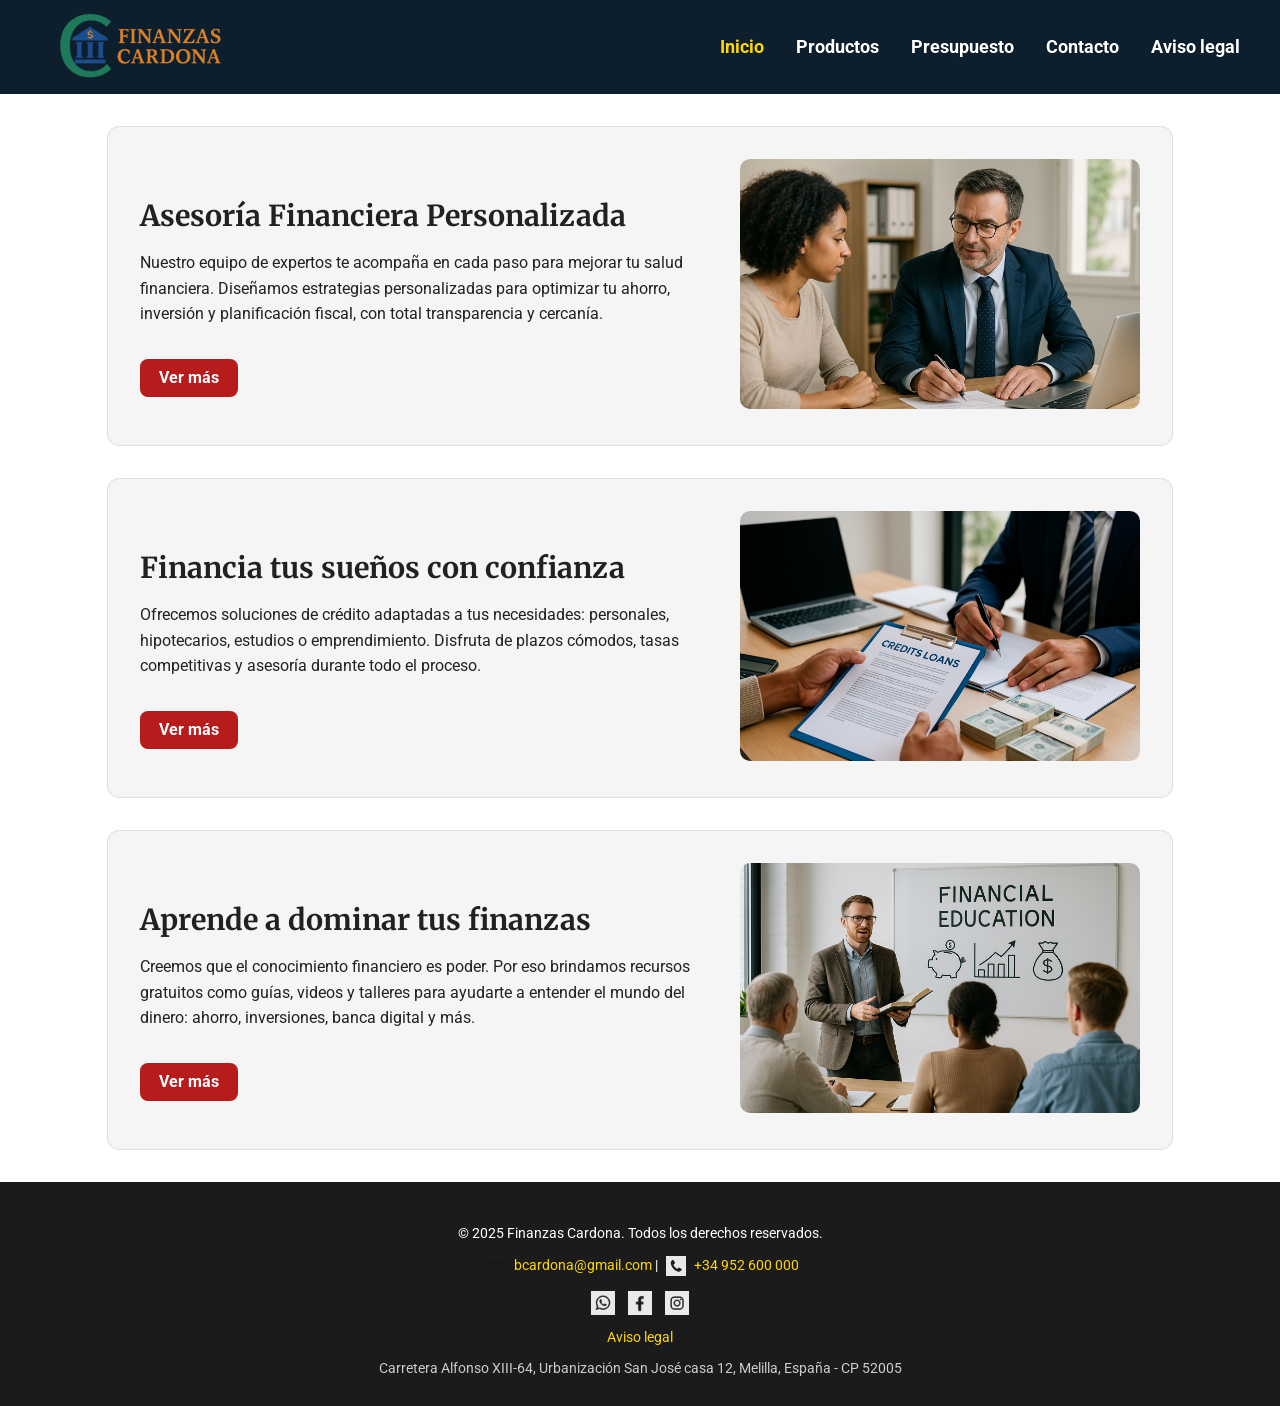
<file: index.html>
<!DOCTYPE html>
<html lang="es">
<head>
  <meta charset="UTF-8">
  <meta name="viewport" content="width=device-width, initial-scale=1.0">
  <title>Inicio - Finanzas Cardona</title>
  <link rel="stylesheet" href="css/estilos.css">
  <link rel="icon" href="favicon.ico" type="image/x-icon">
  <link rel="preconnect" href="https://fonts.googleapis.com">
  <link href="https://fonts.googleapis.com/css2?family=Merriweather&family=Roboto&display=swap" rel="stylesheet">
</head>

<body>
  <!-- ENCABEZADO -->
  <header>
    <nav class="menu">
      <div class="menu-contenedor">
        <a href="index.html">
          <img src="img/logo.png" alt="Logotipo de Finanzas Cardona" class="logo">
        </a>
        <ul>
          <li><a href="index.html" class="activo">Inicio</a></li>
          <li><a href="productos.html">Productos</a></li>
          <li><a href="presupuesto.html">Presupuesto</a></li>
          <li><a href="contacto.html">Contacto</a></li>
          <li><a href="aviso.html">Aviso legal</a></li>
        </ul>
      </div>
    </nav>
  </header>

  <!-- CUERPO PRINCIPAL CON 3 SECCIONES -->
  <main>
    <!-- Sección 1: Consultoría Financiera -->
    <section class="seccion">
      <div class="contenido">
        <div class="texto">
          <h2>Asesoría Financiera Personalizada</h2>
          <p>Nuestro equipo de expertos te acompaña en cada paso para mejorar tu salud financiera. Diseñamos estrategias personalizadas para optimizar tu ahorro, inversión y planificación fiscal, con total transparencia y cercanía.</p>
          <a href="info.html" class="boton-vermas">Ver más</a>
        </div>
        <div class="imagen">
          <img src="img/consultoria.jpg" alt="Consultoría financiera" width="400" height="250">
        </div>
      </div>
    </section>

    <!-- Sección 2: Créditos y Préstamos -->
    <section class="seccion">
      <div class="contenido">
        <div class="texto">
          <h2>Financia tus sueños con confianza</h2>
          <p>Ofrecemos soluciones de crédito adaptadas a tus necesidades: personales, hipotecarios, estudios o emprendimiento. Disfruta de plazos cómodos, tasas competitivas y asesoría durante todo el proceso.</p>
          <a href="info.html" class="boton-vermas">Ver más</a>
        </div>
        <div class="imagen">
          <img src="img/prestamos.jpg" alt="Préstamos flexibles" width="400" height="250">
        </div>
      </div>
    </section>

    <!-- Sección 3: Educación Financiera -->
    <section class="seccion">
      <div class="contenido">
        <div class="texto">
          <h2>Aprende a dominar tus finanzas</h2>
          <p>Creemos que el conocimiento financiero es poder. Por eso brindamos recursos gratuitos como guías, videos y talleres para ayudarte a entender el mundo del dinero: ahorro, inversiones, banca digital y más.</p>
          <a href="info.html" class="boton-vermas">Ver más</a>
        </div>
        <div class="imagen">
          <img src="img/educacion.jpg" alt="Educación financiera" width="400" height="250">
        </div>
      </div>
    </section>
  </main>

  <!-- PIE DE PÁGINA -->
  <footer>
    <p>&copy; 2025 Finanzas Cardona. Todos los derechos reservados.</p>
    <p>
      <img src="img/icono-correo.png" alt="Correo" width="20" height="20">
      <a href="mailto:bcardona@gmail.com">bcardona@gmail.com</a> |
      <img src="img/icono-telefono.png" alt="Teléfono" width="20" height="20">
      <a href="tel:+34952600000">+34 952 600 000</a>
    </p>
    <div class="redes">
      <a href="https://wa.me/34952600000" target="_blank"><img src="img/whatsapp.png" alt="WhatsApp" width="24" height="24"></a>
      <a href="https://facebook.com/finanzas.cardona" target="_blank"><img src="img/facebook.png" alt="Facebook" width="24" height="24"></a>
      <a href="https://instagram.com/finanzas.cardona" target="_blank"><img src="img/instagram.png" alt="Instagram" width="24" height="24"></a>
    </div>
    <p><a href="aviso.html">Aviso legal</a></p>
    <address>
      Carretera Alfonso XIII-64, Urbanización San José casa 12, Melilla, España - CP 52005
    </address>
  </footer>

</body>
</html>
</file>
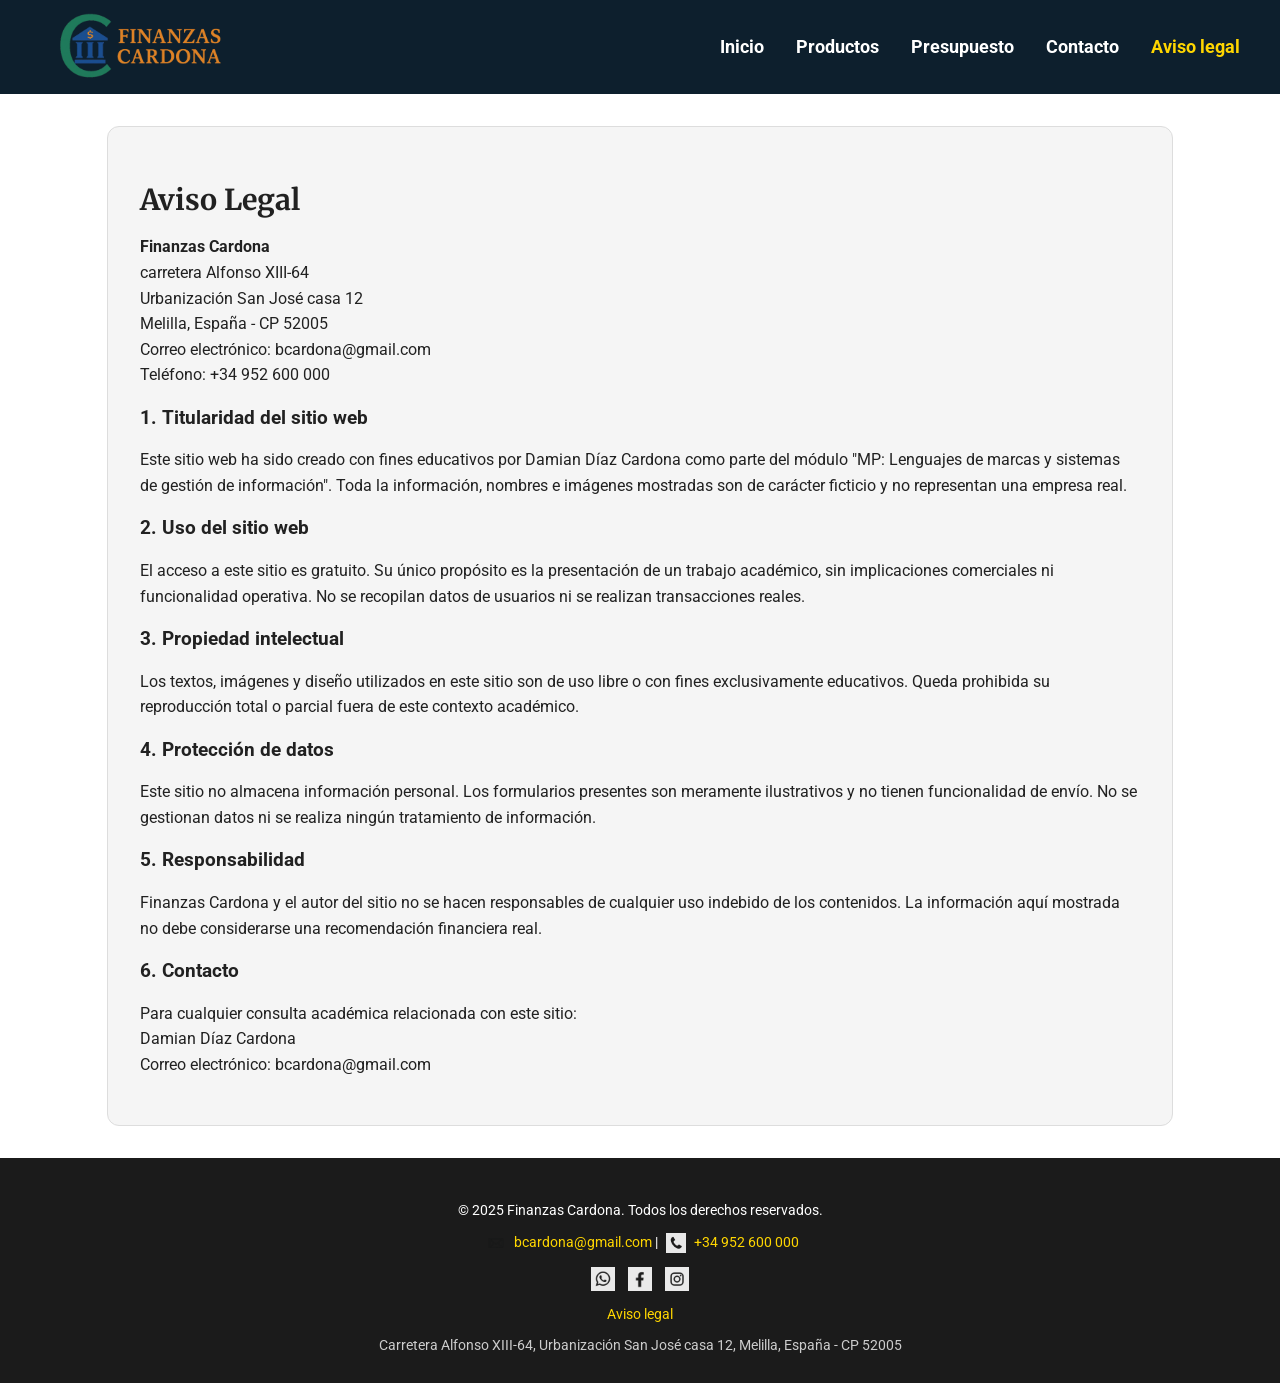
<file: aviso.html>
<!DOCTYPE html>
<html lang="es">
<head>
  <meta charset="UTF-8">
  <meta name="viewport" content="width=device-width, initial-scale=1.0">
  <title>Aviso Legal - Finanzas Cardona</title>
  <link rel="stylesheet" href="css/estilos.css">
  <link rel="icon" href="favicon.ico" type="image/x-icon">
  <link rel="preconnect" href="https://fonts.googleapis.com">
  <link href="https://fonts.googleapis.com/css2?family=Merriweather&family=Roboto&display=swap" rel="stylesheet">
</head>
<body>

  <!-- Encabezado con logo y menú -->
  <header>
  <nav class="menu">
    <div class="menu-contenedor">
      <a href="index.html">
        <img src="img/logo.png" alt="Logotipo de Finanzas Cardona" class="logo">
      </a>
      <ul>
        <li><a href="index.html">Inicio</a></li>
        <li><a href="productos.html">Productos</a></li>
        <li><a href="presupuesto.html">Presupuesto</a></li>
        <li><a href="contacto.html">Contacto</a></li>
        <li><a href="aviso.html" class="activo">Aviso legal</a></li>
      </ul>
    </div>
  </nav>
  
</header>

  <!-- Contenido del aviso legal -->
  <main>
    <section class="seccion">
      <div class="contenido">
        <div class="texto">
          <h2>Aviso Legal</h2>
          <p><strong>Finanzas Cardona</strong><br>
          carretera Alfonso XIII-64<br>
          Urbanización San José casa 12<br>
          Melilla, España - CP 52005<br>
          Correo electrónico: bcardona@gmail.com<br>
          Teléfono: +34 952 600 000</p>

          <h3>1. Titularidad del sitio web</h3>
          <p>Este sitio web ha sido creado con fines educativos por Damian Díaz Cardona como parte del módulo "MP: Lenguajes de marcas y sistemas de gestión de información". Toda la información, nombres e imágenes mostradas son de carácter ficticio y no representan una empresa real.</p>

          <h3>2. Uso del sitio web</h3>
          <p>El acceso a este sitio es gratuito. Su único propósito es la presentación de un trabajo académico, sin implicaciones comerciales ni funcionalidad operativa. No se recopilan datos de usuarios ni se realizan transacciones reales.</p>

          <h3>3. Propiedad intelectual</h3>
          <p>Los textos, imágenes y diseño utilizados en este sitio son de uso libre o con fines exclusivamente educativos. Queda prohibida su reproducción total o parcial fuera de este contexto académico.</p>

          <h3>4. Protección de datos</h3>
          <p>Este sitio no almacena información personal. Los formularios presentes son meramente ilustrativos y no tienen funcionalidad de envío. No se gestionan datos ni se realiza ningún tratamiento de información.</p>

          <h3>5. Responsabilidad</h3>
          <p>Finanzas Cardona y el autor del sitio no se hacen responsables de cualquier uso indebido de los contenidos. La información aquí mostrada no debe considerarse una recomendación financiera real.</p>

          <h3>6. Contacto</h3>
          <p>Para cualquier consulta académica relacionada con este sitio:<br>
          Damian Díaz Cardona<br>
          Correo electrónico: bcardona@gmail.com</p>
        </div>
      </div>
    </section>
  </main>

  <!-- Pie de página -->
  <footer>
    <p>&copy; 2025 Finanzas Cardona. Todos los derechos reservados.</p>
    <p>
      <img src="img/icono-correo.png" alt="Correo" width="20" height="20">
      <a href="mailto:bcardona@gmail.com">bcardona@gmail.com</a> |
      <img src="img/icono-telefono.png" alt="Teléfono" width="20" height="20">
      <a href="tel:+34952600000">+34 952 600 000</a>
    </p>
    <div class="redes">
  <a href="https://wa.me/34952600000" target="_blank">
    <img src="img/whatsapp.png" alt="WhatsApp" width="24" height="24">
  </a>
  <a href="https://facebook.com/finanzas.cardona" target="_blank">
    <img src="img/facebook.png" alt="Facebook" width="24" height="24">
  </a>
  <a href="https://instagram.com/finanzas.cardona" target="_blank">
    <img src="img/instagram.png" alt="Instagram" width="24" height="24">
  </a>
</div>
    <p><a href="aviso.html">Aviso legal</a></p>
    <address>
      Carretera Alfonso XIII-64, Urbanización San José casa 12, Melilla, España - CP 52005
    </address>
  </footer>

</body>
</html>
</file>
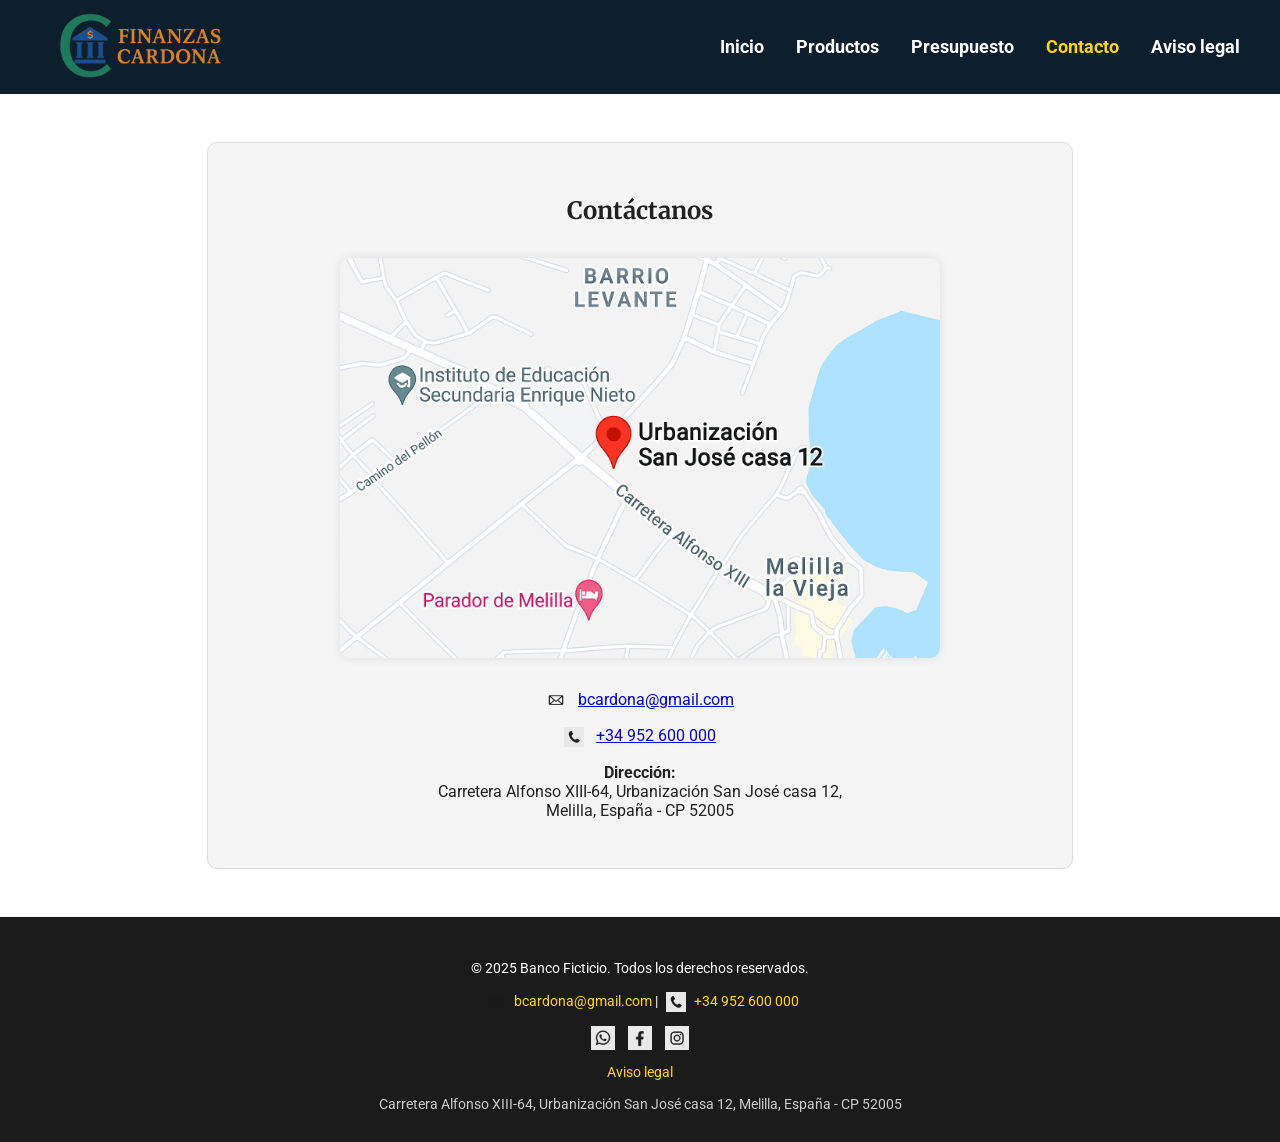
<file: contacto.html>
<!DOCTYPE html>
<html lang="es">
<head>
  <meta charset="UTF-8">
  <meta name="viewport" content="width=device-width, initial-scale=1.0">
  <title>Banco Ficticio - Contacto</title>

  <!-- Estilos externos -->
  <link rel="stylesheet" href="css/estilos.css">

  <!-- Tipografía -->
  <link rel="preconnect" href="https://fonts.googleapis.com">
  <link href="https://fonts.googleapis.com/css2?family=Merriweather&family=Roboto&display=swap" rel="stylesheet">
</head>

<body>

  <!-- Menú de navegación común -->
  <header>
  <nav class="menu">
    <div class="menu-contenedor">
      <a href="index.html">
        <img src="img/logo.png" alt="Logotipo de Finanzas Cardona" class="logo">
      </a>
      <ul>
        <li><a href="index.html">Inicio</a></li>
        <li><a href="productos.html">Productos</a></li>
        <li><a href="presupuesto.html">Presupuesto</a></li>
        <li><a href="contacto.html" class="activo">Contacto</a></li>
        <li><a href="aviso.html">Aviso legal</a></li>
      </ul>
    </div>
  </nav>
  
</header>

  <!-- Sección de contacto -->
  <main>
    <section class="contacto">
      <h2>Contáctanos</h2>

      <!-- Mapa centrado (puede ser imagen o iframe) -->
      <div class="mapa">
        <!-- Opción 1: Imagen del mapa -->
        <img src="img/mapa-ubicacion.jpg" alt="Ubicación del banco" width="600" height="400">

        <!-- Opción 2: Google Maps incrustado (descomentar si se usa) -->
        <!--
        <iframe
          src="https://www.google.com/maps/embed?pb=!1m18..."
          width="600" height="400" style="border:0;" allowfullscreen="" loading="lazy">
        </iframe>
        -->
      </div>

      <!-- Información de contacto -->
      <div class="info-contacto">
        <p>
          <img src="img/icono-correo.png" alt="Correo" width="20" height="20">
          <a href="mailto:bcardona@gmail.com">bcardona@gmail.com</a>
        </p>
        <p>
          <img src="img/icono-telefono.png" alt="Teléfono" width="20" height="20">
          <a href="tel:+34952600000">+34 952 600 000</a>
        </p>
        <p>
          <strong>Dirección:</strong><br>
          Carretera Alfonso XIII-64, Urbanización San José casa 12,<br>
          Melilla, España - CP 52005
        </p>
      </div>
    </section>
  </main>

  <!-- Pie de página -->
  <footer>
    <p>&copy; 2025 Banco Ficticio. Todos los derechos reservados.</p>
    <p>
      <img src="img/icono-correo.png" alt="Correo" width="20" height="20">
      <a href="mailto:bcardona@gmail.com">bcardona@gmail.com</a> |
      <img src="img/icono-telefono.png" alt="Teléfono" width="20" height="20">
      <a href="tel:+34952600000">+34 952 600 000</a>
    </p>
    <div class="redes">
  <a href="https://wa.me/34952600000" target="_blank">
    <img src="img/whatsapp.png" alt="WhatsApp" width="24" height="24">
  </a>
  <a href="https://facebook.com/finanzas.cardona" target="_blank">
    <img src="img/facebook.png" alt="Facebook" width="24" height="24">
  </a>
  <a href="https://instagram.com/finanzas.cardona" target="_blank">
    <img src="img/instagram.png" alt="Instagram" width="24" height="24">
  </a>
</div>
    <p><a href="assets/legal.pdf">Aviso legal</a></p>
    <address>
      Carretera Alfonso XIII-64, Urbanización San José casa 12, Melilla, España - CP 52005
    </address>
  </footer>

</body>
</html>
</file>
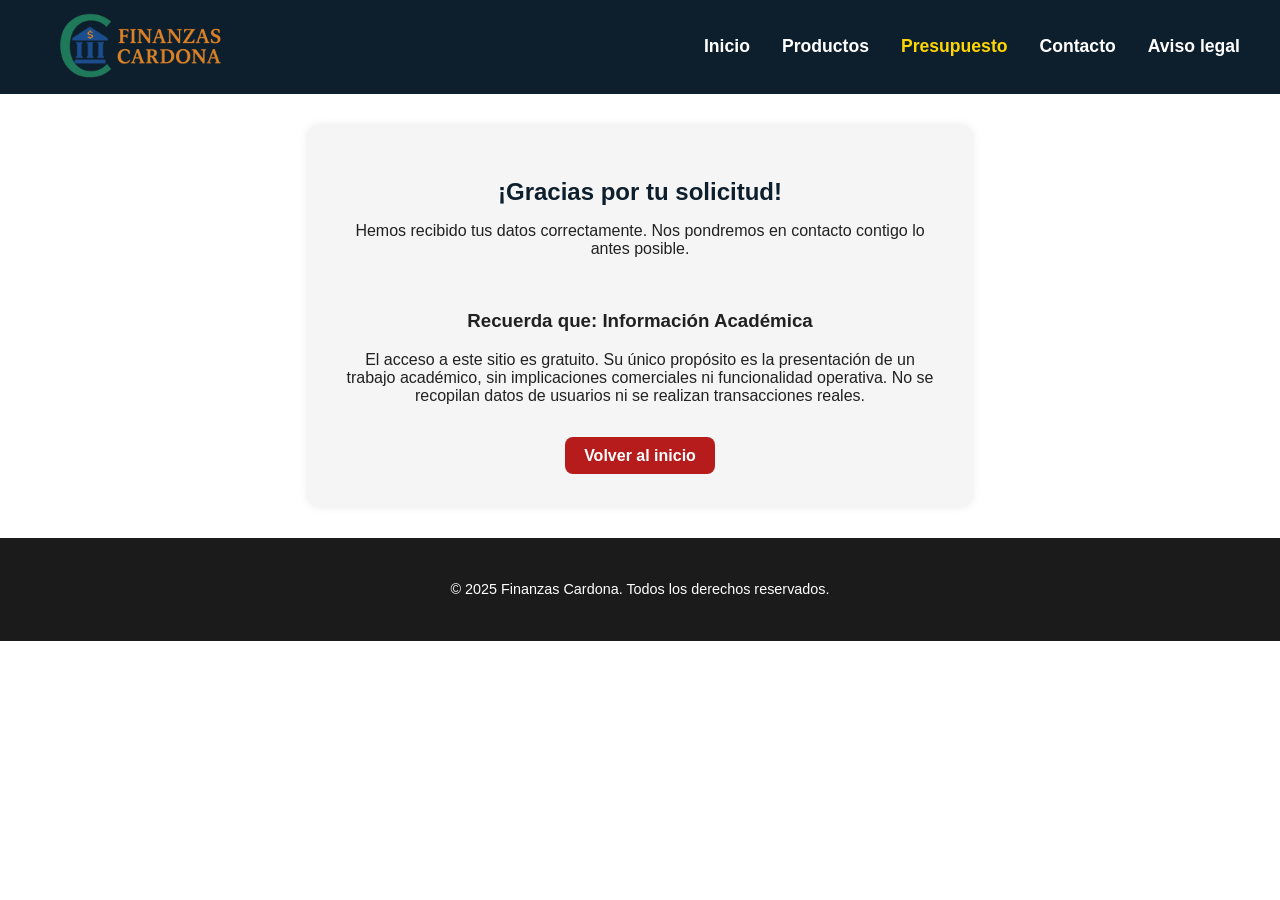
<file: gracias.html>
<!DOCTYPE html>
<html lang="es">
<head>
  <meta charset="UTF-8">
  <meta name="viewport" content="width=device-width, initial-scale=1.0">
  <title>Gracias - Finanzas Cardona</title>
  <link rel="stylesheet" href="css/estilos.css">
</head>
<body>

  <!-- HEADER -->
  <header>
    <nav class="menu">
      <div class="menu-contenedor">
        <a href="index.html">
          <img src="img/logo.png" alt="Logotipo de Finanzas Cardona" class="logo">
        </a>
        <ul>
          <li><a href="index.html">Inicio</a></li>
          <li><a href="productos.html">Productos</a></li>
          <li><a href="presupuesto.html" class="activo">Presupuesto</a></li>
          <li><a href="contacto.html">Contacto</a></li>
          <li><a href="aviso.html">Aviso legal</a></li>
        </ul>
      </div>
    </nav>
  </header>

  <!-- MENSAJE DE ÉXITO -->
  <main>
    <section class="mensaje-exito">
      <h2>¡Gracias por tu solicitud!</h2>
      <p>Hemos recibido tus datos correctamente. Nos pondremos en contacto contigo lo antes posible.</p>
      <br>
      <h3>Recuerda que: Información Académica</h3>
      <p>El acceso a este sitio es gratuito. Su único propósito es la presentación de un trabajo académico, sin implicaciones comerciales ni funcionalidad operativa. No se recopilan datos de usuarios ni se realizan transacciones reales.</p>
      <a href="index.html" class="boton-vermas">Volver al inicio</a>
    </section>
  </main>

  <!-- FOOTER -->
  <footer>
    <p>&copy; 2025 Finanzas Cardona. Todos los derechos reservados.</p>
  </footer>

</body>
</html>
</file>
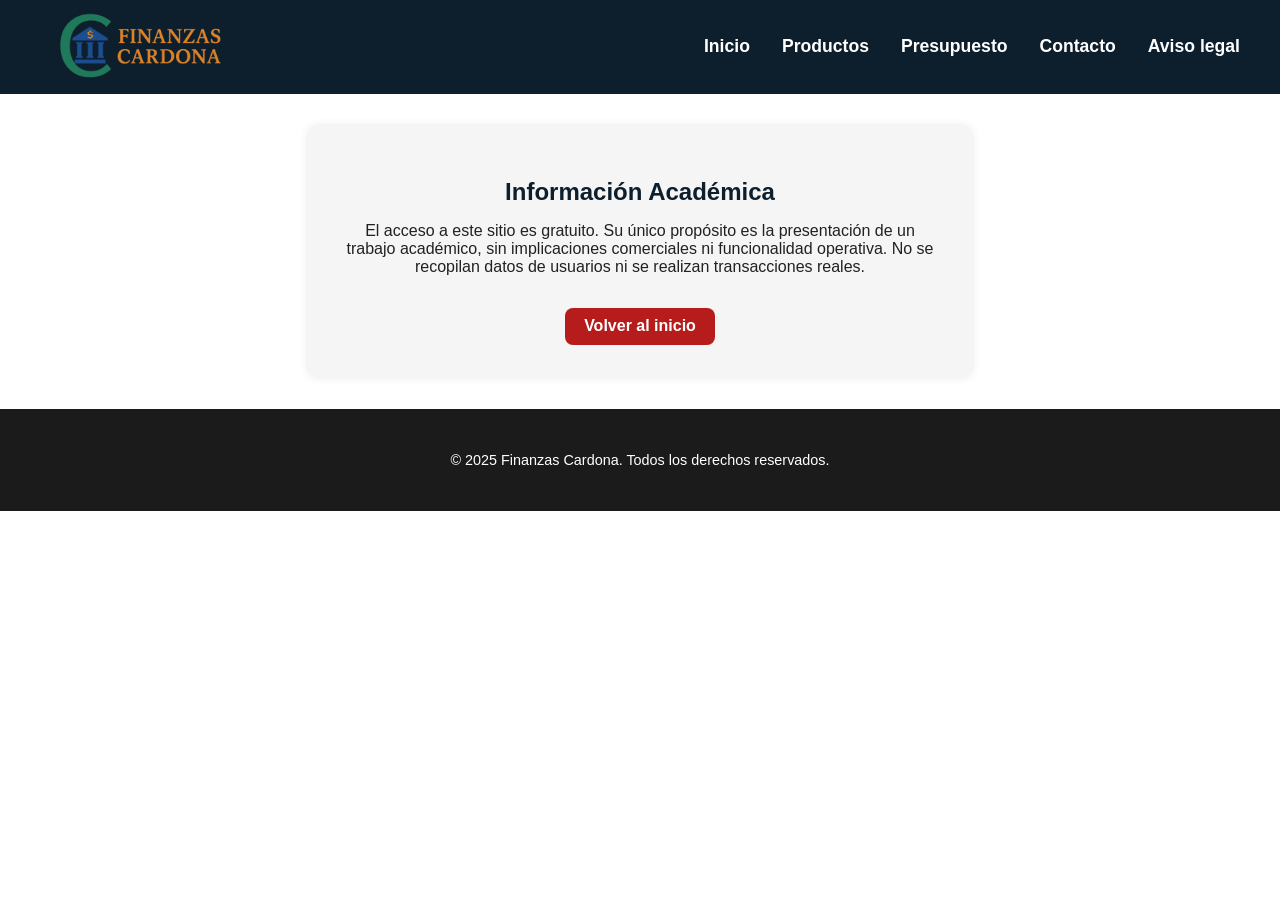
<file: info.html>
<!DOCTYPE html>
<html lang="es">
<head>
  <meta charset="UTF-8">
  <meta name="viewport" content="width=device-width, initial-scale=1.0">
  <title>Información - Finanzas Cardona</title>
  <link rel="stylesheet" href="css/estilos.css">
</head>
<body>

  <!-- HEADER -->
  <header>
    <nav class="menu">
      <div class="menu-contenedor">
        <a href="index.html">
          <img src="img/logo.png" alt="Logotipo de Finanzas Cardona" class="logo">
        </a>
        <ul>
          <li><a href="index.html">Inicio</a></li>
          <li><a href="productos.html">Productos</a></li>
          <li><a href="presupuesto.html">Presupuesto</a></li>
          <li><a href="contacto.html">Contacto</a></li>
          <li><a href="aviso.html">Aviso legal</a></li>
        </ul>
      </div>
    </nav>
  </header>

  <!-- MENSAJE ACADÉMICO -->
  <main>
    <section class="mensaje-exito">
      <h2>Información Académica</h2>
      <p>
        El acceso a este sitio es gratuito. Su único propósito es la presentación de un trabajo académico, sin implicaciones comerciales ni funcionalidad operativa.  
        No se recopilan datos de usuarios ni se realizan transacciones reales.
      </p>
      <a href="index.html" class="boton-vermas">Volver al inicio</a>
    </section>
  </main>

  <!-- FOOTER -->
  <footer>
    <p>&copy; 2025 Finanzas Cardona. Todos los derechos reservados.</p>
  </footer>

</body>
</html>
</file>
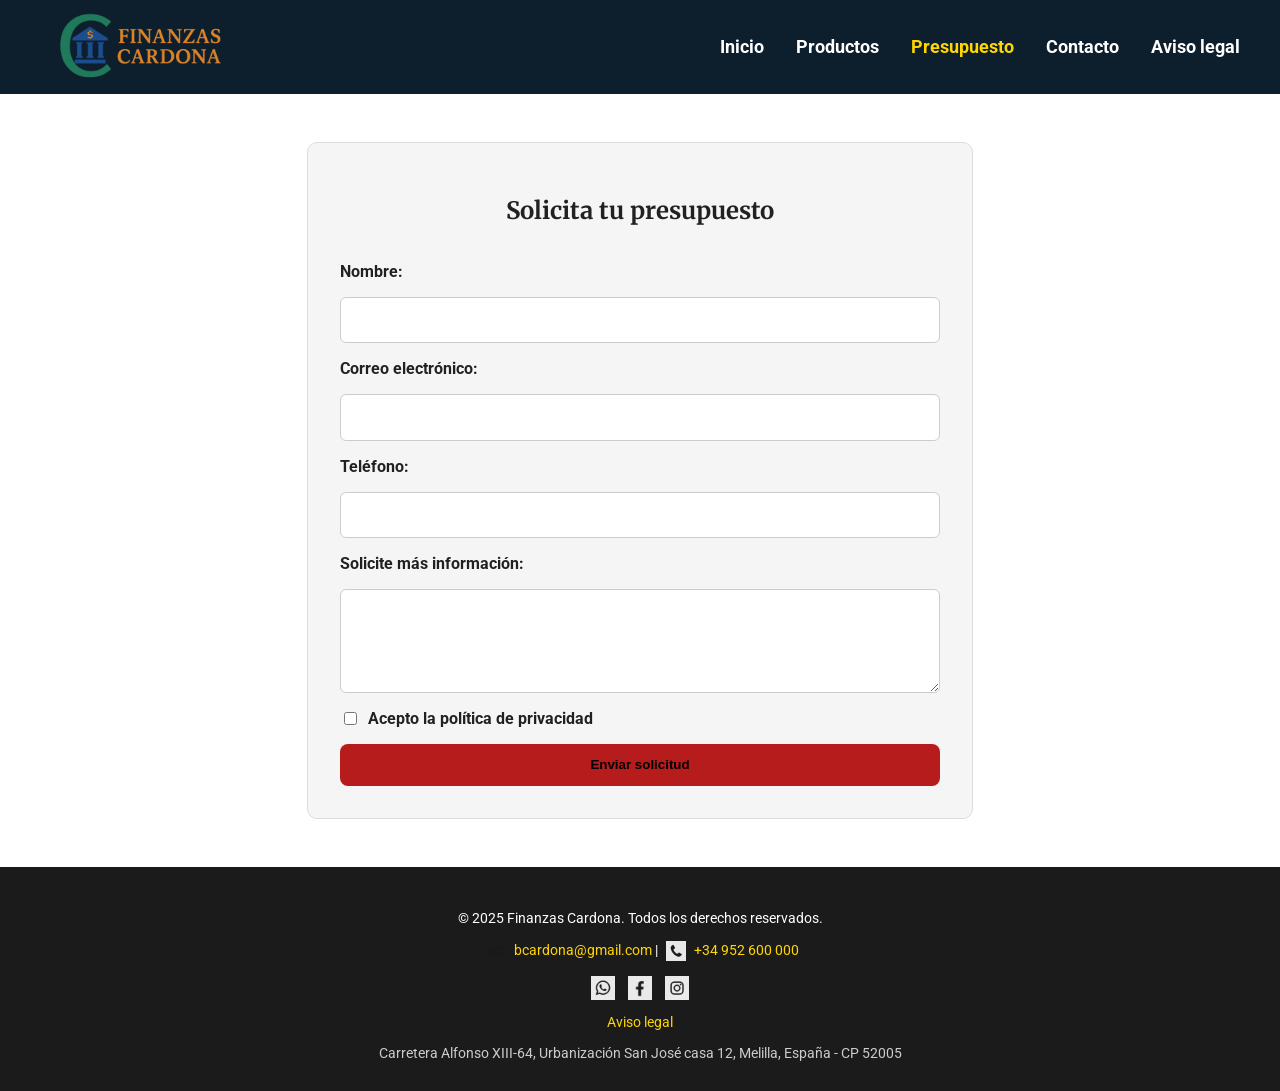
<file: presupuesto.html>
<!DOCTYPE html>
<html lang="es">
<head>
  <meta charset="UTF-8">
  <meta name="viewport" content="width=device-width, initial-scale=1.0">
  <title>Presupuesto - Finanzas Cardona</title>
  <link rel="stylesheet" href="css/estilos.css">
  <link rel="icon" href="favicon.ico" type="image/x-icon">
  <link rel="preconnect" href="https://fonts.googleapis.com">
  <link href="https://fonts.googleapis.com/css2?family=Merriweather&family=Roboto&display=swap" rel="stylesheet">
</head>
<body>

  <!-- HEADER -->
  <header>
    <nav class="menu">
      <div class="menu-contenedor">
        <a href="index.html">
          <img src="img/logo.png" alt="Logotipo de Finanzas Cardona" class="logo">
        </a>
        <ul>
          <li><a href="index.html">Inicio</a></li>
          <li><a href="productos.html">Productos</a></li>
          <li><a href="presupuesto.html" class="activo">Presupuesto</a></li>
          <li><a href="contacto.html">Contacto</a></li>
          <li><a href="aviso.html">Aviso legal</a></li>
        </ul>
      </div>
    </nav>
  </header>

  <!-- FORMULARIO DE PRESUPUESTO -->
  <main>
    <section class="formulario">
      <h2>Solicita tu presupuesto</h2>
      <form action="gracias.html" method="get">
        <label for="nombre">Nombre:</label>
        <input type="text" id="nombre" name="nombre" required pattern="[A-Za-zÁÉÍÓÚÑáéíóúñ ]{2,}">

        <label for="email">Correo electrónico:</label>
        <input type="email" id="email" name="email" required>

        <label for="telefono">Teléfono:</label>
        <input type="tel" id="telefono" name="telefono" required pattern="[0-9]{9}">

        <label for="mensaje">Solicite más información:</label>
        <textarea id="mensaje" name="mensaje" rows="4" required></textarea>

        <div class="checkbox">
          <input type="checkbox" id="privacidad" required>
          <label for="privacidad">Acepto la política de privacidad</label>
        </div>

        <button type="submit">Enviar solicitud</button>
      </form>
    </section>
  </main>

  <!-- FOOTER -->
  <footer>
    <p>&copy; 2025 Finanzas Cardona. Todos los derechos reservados.</p>
    <p>
      <img src="img/icono-correo.png" alt="Correo" width="20" height="20">
      <a href="mailto:bcardona@gmail.com">bcardona@gmail.com</a> |
      <img src="img/icono-telefono.png" alt="Teléfono" width="20" height="20">
      <a href="tel:+34952600000">+34 952 600 000</a>
    </p>
    <div class="redes">
  <a href="https://wa.me/34952600000" target="_blank">
    <img src="img/whatsapp.png" alt="WhatsApp" width="24" height="24">
  </a>
  <a href="https://facebook.com/finanzas.cardona" target="_blank">
    <img src="img/facebook.png" alt="Facebook" width="24" height="24">
  </a>
  <a href="https://instagram.com/finanzas.cardona" target="_blank">
    <img src="img/instagram.png" alt="Instagram" width="24" height="24">
  </a>
</div>
    <p><a href="aviso.html">Aviso legal</a></p>
    <address>
      Carretera Alfonso XIII-64, Urbanización San José casa 12, Melilla, España - CP 52005
    </address>
  </footer>

</body>
</html>
</file>
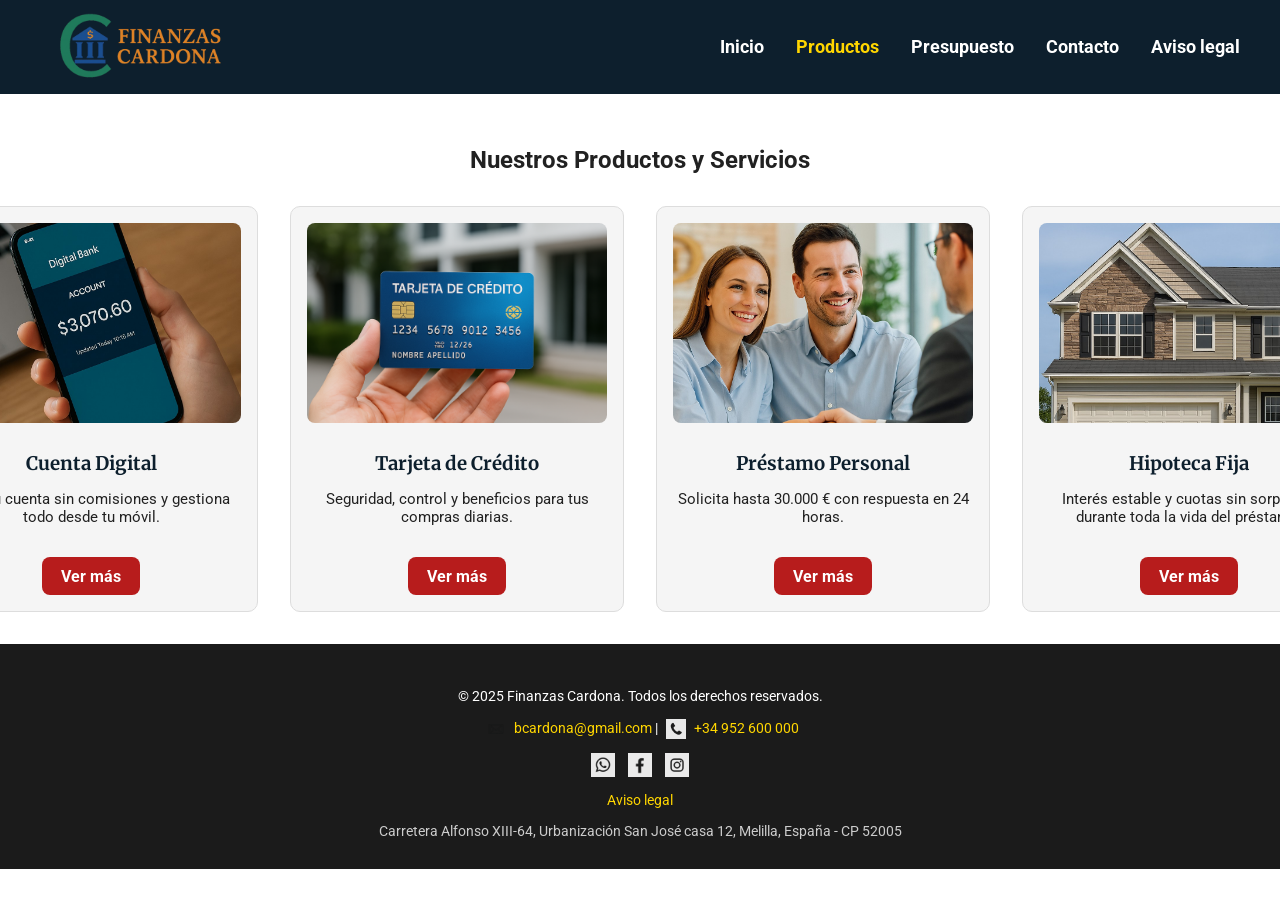
<file: productos.html>
<!DOCTYPE html>
<html lang="es">
<head>
  <meta charset="UTF-8">
  <meta name="viewport" content="width=device-width, initial-scale=1.0">
  <title>Productos - Finanzas Cardona</title>
  <link rel="stylesheet" href="css/estilos.css">
  <link rel="icon" href="favicon.ico" type="image/x-icon">
  <link rel="preconnect" href="https://fonts.googleapis.com">
  <link href="https://fonts.googleapis.com/css2?family=Merriweather&family=Roboto&display=swap" rel="stylesheet">
</head>
<body>

  <!-- HEADER -->
  <header>
    <nav class="menu">
      <div class="menu-contenedor">
        <a href="index.html">
          <img src="img/logo.png" alt="Logotipo de Finanzas Cardona" class="logo">
        </a>
        <ul>
          <li><a href="index.html">Inicio</a></li>
          <li><a href="productos.html" class="activo">Productos</a></li>
          <li><a href="presupuesto.html">Presupuesto</a></li>
          <li><a href="contacto.html">Contacto</a></li>
          <li><a href="aviso.html">Aviso legal</a></li>
        </ul>
      </div>
    </nav>
  </header>

  <!-- GALERÍA DE PRODUCTOS -->
  <main>
    <section class="galeria">
      <h2>Nuestros Productos y Servicios</h2>
      <div class="grid-galeria">

        <div class="item">
          <img src="img/cuenta-digital.jpg" alt="Cuenta Digital" width="300" height="200">
          <h3>Cuenta Digital</h3>
          <p>Abre tu cuenta sin comisiones y gestiona todo desde tu móvil.</p>
          <a href="info.html" class="boton-vermas">Ver más</a>
        </div>

        <div class="item">
          <img src="img/tarjeta-credito.jpg" alt="Tarjeta de Crédito" width="300" height="200">
          <h3>Tarjeta de Crédito</h3>
          <p>Seguridad, control y beneficios para tus compras diarias.</p>
          <a href="info.html" class="boton-vermas">Ver más</a>
        </div>

        <div class="item">
          <img src="img/prestamo-personal.jpg" alt="Préstamo Personal" width="300" height="200">
          <h3>Préstamo Personal</h3>
          <p>Solicita hasta 30.000 € con respuesta en 24 horas.</p>
          <a href="info.html" class="boton-vermas">Ver más</a>
        </div>

        <div class="item">
          <img src="img/hipoteca.jpg" alt="Hipoteca Fija" width="300" height="200">
          <h3>Hipoteca Fija</h3>
          <p>Interés estable y cuotas sin sorpresas durante toda la vida del préstamo.</p>
          <a href="info.html" class="boton-vermas">Ver más</a>
        </div>

      </div>
    </section>
  </main>

  <!-- FOOTER -->
  <footer>
    <p>&copy; 2025 Finanzas Cardona. Todos los derechos reservados.</p>
    <p>
      <img src="img/icono-correo.png" alt="Correo" width="20" height="20">
      <a href="mailto:bcardona@gmail.com">bcardona@gmail.com</a> |
      <img src="img/icono-telefono.png" alt="Teléfono" width="20" height="20">
      <a href="tel:+34952600000">+34 952 600 000</a>
    </p>
    <div class="redes">
      <a href="https://wa.me/34952600000" target="_blank"><img src="img/whatsapp.png" alt="WhatsApp" width="24" height="24"></a>
      <a href="https://facebook.com/finanzas.cardona" target="_blank"><img src="img/facebook.png" alt="Facebook" width="24" height="24"></a>
      <a href="https://instagram.com/finanzas.cardona" target="_blank"><img src="img/instagram.png" alt="Instagram" width="24" height="24"></a>
    </div>
    <p><a href="aviso.html">Aviso legal</a></p>
    <address>
      Carretera Alfonso XIII-64, Urbanización San José casa 12, Melilla, España - CP 52005
    </address>
  </footer>

</body>
</html>
</file>
<file: css/estilos.css>
/* ------------------------------------------
   ESTILOS GENERALES
--------------------------------------------- */
body {
  font-family: 'Roboto', sans-serif;
  background-color: #FFFFFF;
  color: #212121;
  margin: 0;
  padding: 0;
}

/* ------------------------------------------
   MENÚ DE NAVEGACIÓN CON LOGO
--------------------------------------------- */
.menu {
  background-color: #0D1F2D;
  padding: 0.3em 0.5em; /* Reducido: menos altura vertical */
}

/* Contenedor del logo y menú alineado horizontalmente */
.menu-contenedor {
  display: flex;
  align-items: center;
  justify-content: space-between;
  max-width: 1200px;
  margin: 0 auto;
  gap: 2em;
}

/* Logotipo ajustado en proporción horizontal */
.logo {
  width: 200px;
  height: 80px;
  object-fit: contain;
}

/* Estilo del menú de navegación */
.menu ul {
  list-style: none;
  margin: 0;
  padding: 0;
  display: flex;
  gap: 2em;
}

.menu li a {
  color: white;
  text-decoration: none;
  font-weight: bold;
  font-size: 1.1em;
  transition: color 0.3s ease;
}

/* Resalta el enlace activo y hover */
.menu li a:hover,
.menu .activo {
  color: #FFD600;
}

/* ------------------------------------------
   IMAGEN DE ENCABEZADO (banner)
--------------------------------------------- */
.imagen-encabezado img {
  width: 100%;
  height: auto;
  display: block;
}

/* ------------------------------------------
   SECCIONES DE CONTENIDO
--------------------------------------------- */
.seccion {
  background-color: #F5F5F5;
  border: 1px solid #DDD;
  border-radius: 12px;
  margin: 2em auto;
  padding: 2em;
  max-width: 1000px;
}

.seccion .contenido {
  display: flex;
  flex-wrap: wrap;
  justify-content: space-between;
  align-items: center;
  gap: 2em;
}

.seccion .texto {
  flex: 1 1 50%;
}

.seccion .texto h2 {
  font-family: 'Merriweather', serif;
  font-size: 1.8em;
  margin-bottom: 0.5em;
}

.seccion .texto p {
  font-size: 1em;
  line-height: 1.6em;
}

.seccion .imagen img {
  border-radius: 10px;
  width: 400px;
  height: 250px;
  object-fit: cover;
}

/* ------------------------------------------
   GALERÍA DE PRODUCTOS
--------------------------------------------- */
.galeria {
  padding: 2em;
  max-width: 1200px;
  margin: 0 auto;
  text-align: center;
}

.grid-galeria {
  display: grid;
  grid-template-columns: repeat(4, 1fr); /* 4 productos por fila */
  gap: 2em;
  justify-content: center;       /* Centra todo el grid horizontalmente */
  max-width: 1200px;
  margin: 0 auto;
  margin-top: 2em;
}

.item {
  background-color: #F5F5F5;
  border: 1px solid #DDD;
  border-radius: 10px;
  padding: 1em;
  transition: transform 0.3s ease;
}

.item img {
  border-radius: 8px;
  margin-bottom: 1em;
  width: 300px;
  height: 200px;
  object-fit: cover;
}

.item:hover {
  transform: scale(1.03);
}

.item h3 {
  font-family: 'Merriweather', serif;
  margin: 0.5em 0;
  color: #0D1F2D;
}

.item p {
  font-size: 0.95em;
}

/* ------------------------------------------
   FORMULARIO DE PRESUPUESTO
--------------------------------------------- */
.formulario {
  max-width: 600px;
  margin: 3em auto;
  background-color: #F5F5F5;
  padding: 2em;
  border-radius: 10px;
  border: 1px solid #DDD;
}

.formulario h2 {
  text-align: center;
  font-family: 'Merriweather', serif;
  margin-bottom: 1.5em;
}

.formulario form {
  display: flex;
  flex-direction: column;
  gap: 1em;
}

.formulario label {
  font-weight: bold;
}

.formulario input,
.formulario textarea {
  padding: 0.8em;
  border: 1px solid #CCC;
  border-radius: 6px;
  font-size: 1em;
  font-family: 'Roboto', sans-serif;
}

.checkbox {
  display: flex;
  align-items: center;
  gap: 0.5em;
}

.formulario button {
  background-color: #B71C1C;
  color: #000;
  border: none;
  padding: 1em;
  border-radius: 8px;
  cursor: pointer;
  font-weight: bold;
  transition: background-color 0.3s ease;
}

.formulario button:hover {
  background-color: #FFD600;
}

/* ------------------------------------------
   PÁGINA DE CONTACTO
--------------------------------------------- */
.contacto {
  max-width: 800px;
  margin: 3em auto;
  padding: 2em;
  background-color: #F5F5F5;
  border: 1px solid #DDD;
  border-radius: 10px;
  text-align: center;
}

.contacto h2 {
  font-family: 'Merriweather', serif;
  margin-bottom: 1em;
}

.mapa {
  margin: 2em auto;
  display: flex;
  justify-content: center;
}

.mapa img,
.mapa iframe {
  border-radius: 10px;
  width: 100%;
  max-width: 600px;
  height: auto;
  box-shadow: 0 0 10px rgba(0,0,0,0.1);
}

.info-contacto p {
  margin: 1em 0;
  font-size: 1em;
}

.info-contacto img {
  vertical-align: middle;
  margin-right: 8px;
}

/* ------------------------------------------
   PIE DE PÁGINA
--------------------------------------------- */
footer {
  background-color: #1B1B1B;
  color: white;
  text-align: center;
  padding: 2em 1em;
  font-size: 0.9em;
}

footer a {
  color: #FFD600;
  text-decoration: none;
}

footer a:hover {
  text-decoration: underline;
}

footer img {
  vertical-align: middle;
  margin: 0 5px;
}

.redes {
  margin-top: 1em;
}

.redes a img {
  transition: transform 0.2s ease;
}

.redes a img:hover {
  transform: scale(1.1);
}

address {
  margin-top: 1em;
  font-style: normal;
  color: #ccc;
}

/* ------------------------------------------
   RESPONSIVE (ADAPTADO A MÓVILES)
--------------------------------------------- */
@media (max-width: 768px) {
  .menu ul {
    flex-direction: column;
    gap: 1em;
  }

  .menu-contenedor {
    flex-direction: column;
    align-items: center;
  }

  .seccion .contenido {
    flex-direction: column;
  }

  .seccion .imagen img {
    width: 100%;
    height: auto;
  }
}

.mensaje-exito {
  text-align: center;
  background-color: #F5F5F5;
  padding: 2em;
  margin: 2em auto;
  max-width: 600px;
  border-radius: 10px;
  box-shadow: 0 0 10px rgba(0,0,0,0.1);
}

.mensaje-exito h2 {
  color: #0D1F2D;
  margin-bottom: 0.5em;
}

.mensaje-exito button {
  background-color: #42A5F5;
  color: white;
  border: none;
  padding: 0.8em 1.5em;
  border-radius: 6px;
  margin-top: 1em;
  cursor: pointer;
  font-weight: bold;
  transition: background-color 0.3s ease;
}

.mensaje-exito button:hover {
  background-color: #1976D2;
}

.boton-vermas {
  display: inline-block;
  margin-top: 1em;
  padding: 0.6em 1.2em;
  background-color: #B71C1C;
  color: white;
  border: none;
  border-radius: 8px;
  text-decoration: none;
  font-weight: bold;
  transition: background-color 0.3s ease;
}

.boton-vermas:hover {
  background-color: #FFD600;
  color: #000;
}
</file>
